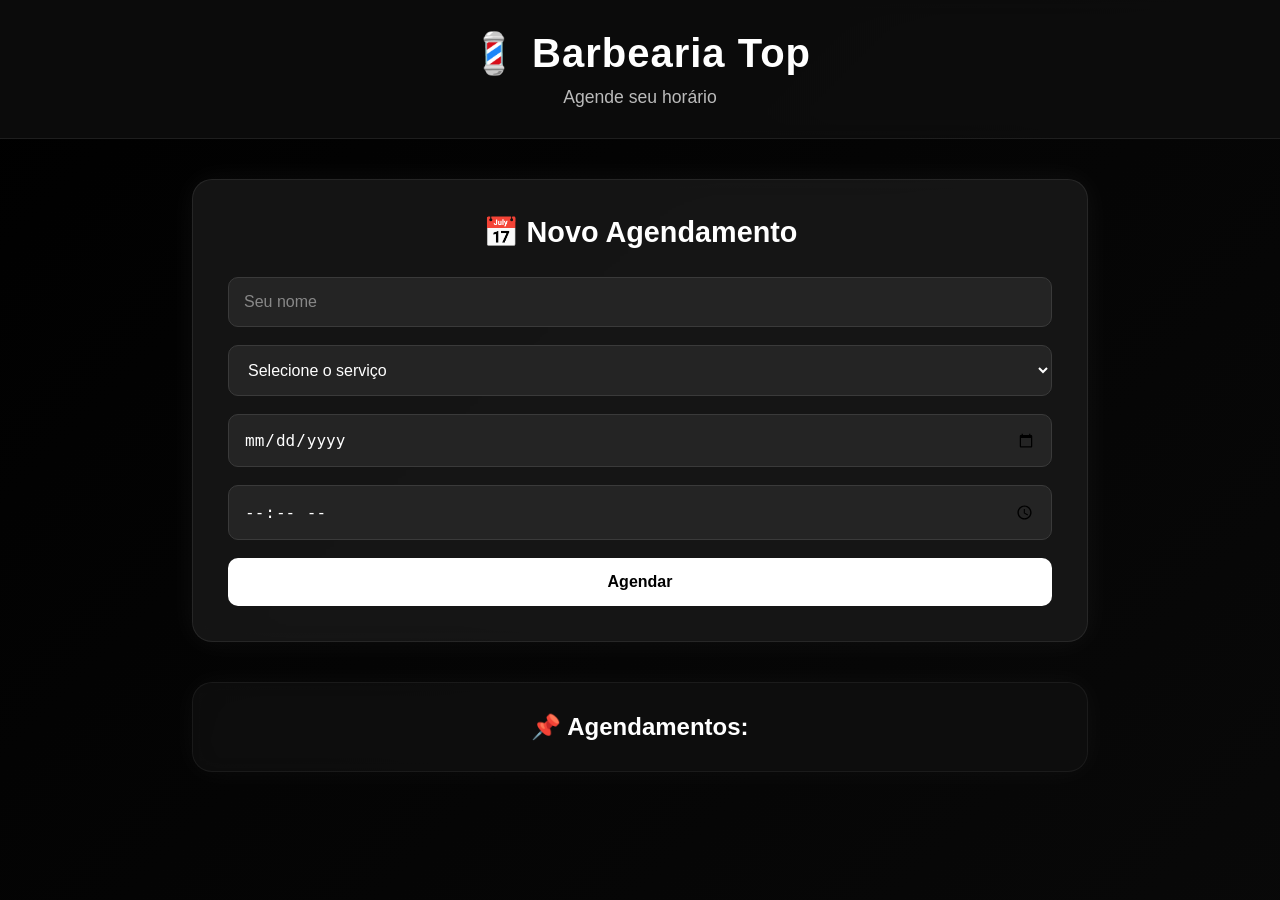
<file: index.html>
<!DOCTYPE html> <!-- Declara que este é um documento HTML5 -->
<html lang="pt-BR"> <!-- Define o idioma da página como português do Brasil -->
<head>
    <meta charset="UTF-8"> <!-- Define a codificação de caracteres da página -->
    <meta name="viewport" content="width=device-width, initial-scale=1.0"> <!-- Responsivo para dispositivos móveis -->
    <title>Barbearia Top - Agendamento</title> <!-- Título que aparece na aba do navegador -->
    <link rel="stylesheet" href="style.css"> <!-- Conecta o arquivo CSS externo -->
</head>
<body>
    <header>
        <h1>💈 Barbearia Top</h1> <!-- Nome da barbearia -->
        <p>Agende seu horário</p> <!-- Descrição ou instrução para o usuário -->
    </header>

    <!-- Seção do formulário de agendamento -->
    <section class="formulario">
        <h2>📅 Novo Agendamento</h2> <!-- Título do formulário -->

        <!-- Campo para o nome do cliente -->
        <input type="text" id="nome" placeholder="Seu nome">
        
        <!-- Campo para escolher o serviço -->
        <select id="servico">
            <option value="">Selecione o serviço</option>
            <option value="Corte de Cabelo">Corte de Cabelo</option>
            <option value="Barba">Barba</option>
            <option value="Corte + Barba">Corte + Barba</option>
        </select>

        <!-- Campo para escolher a data do agendamento -->
        <input type="date" id="data">
        <!-- Campo para escolher o horário do agendamento -->
        <input type="time" id="hora">

        <!-- Botão que chama a função 'agendar' quando clicado -->
        <button onclick="agendar()">Agendar</button>
    </section>

    <!-- Seção onde os agendamentos realizados serão exibidos -->
    <section class="agendamentos" id="listaAgendamentos">
        <h2>📌 Agendamentos:</h2>
        <!-- Os cards de agendamento aparecem aqui dinamicamente via JavaScript -->
    </section>
 

    <!-- Conecta o arquivo JavaScript externo -->
    <script src="script.js"></script>
</body>
</html>
</file>
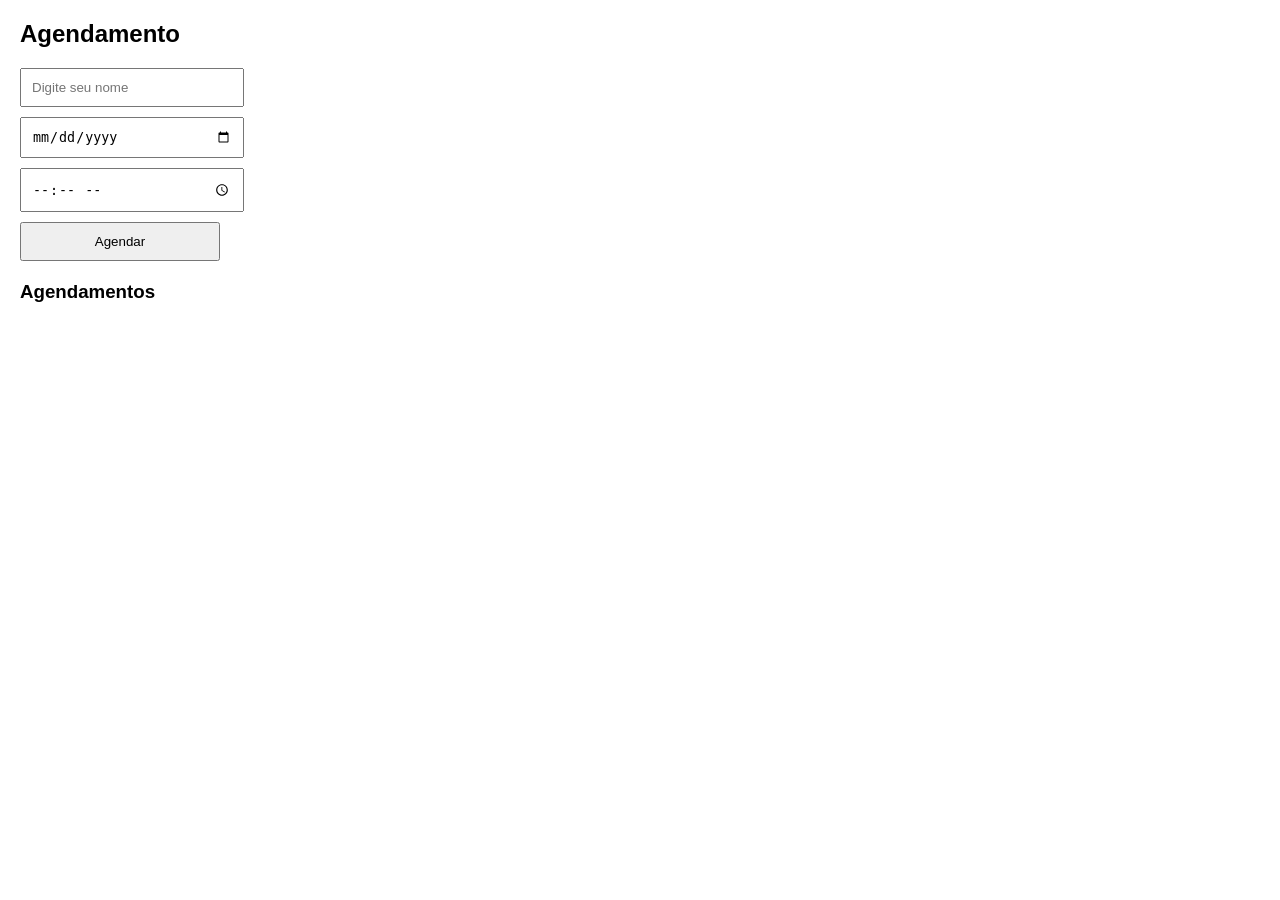
<file: teste.html>
<!DOCTYPE html>
<html lang="pt-br">
<head>
    <meta charset="UTF-8">
    <meta name="viewport" content="width=device-width, initial-scale=1.0">
    <title>Agendamento</title>
</head>
<body>
    <style>
        body {
            font-family: Arial, sans-serif;
            margin: 20px;
        }
        input, button {
            display: block;
            margin: 10px 0;
            padding: 10px;
            width: 200px;
        }
        .agendamento {
            margin-top: 20px;
        }
    </style>
    <h2>Agendamento</h2>
    <input type="text" id="nome" placeholder="Digite seu nome">
    <input type="date" id="data" placeholder="Data do agendamento">
    <input type="time" id="horario" placeholder="Horário do agendamento">
    <button onclick="agendar()"">Agendar</button>
    <div class="agendamento" id="ListadeAgendamentos">
        <h3>Agendamentos</h3>
    </div>
    <script>
        function agendar() {
            const nome = document.getElementById('nome').value;
            const data = document.getElementById('data').value;
            const horario = document.getElementById('horario').value;

            if (nome && data && horario) {
                const agendamento = `${nome} - ${data} às ${horario}`;
                const lista = document.getElementById('ListadeAgendamentos');
                const item = document.createElement('p');
                item.textContent = agendamento;
                lista.appendChild(item);

                // Limpar os campos após o agendamento
                document.getElementById('nome').value = '';
                document.getElementById('data').value = '';
                document.getElementById('horario').value = '';
            } else {
                alert('Por favor, preencha todos os campos para agendar.');
            }
        }
    </script>
</body>
</html>
</file>
<file: style.css>
/* =========================
   RESET
========================= */

* {
    margin: 0;
    padding: 0;
    box-sizing: border-box;
}

/* =========================
   BODY
========================= */

body {
    font-family: 'Arial', sans-serif;

    background:
        linear-gradient(
            135deg,
            #000000,
            #111111,
            #1a1a1a
        );

    background-size: 400% 400%;

    animation: backgroundMove 12s ease infinite;

    color: #ffffff;

    min-height: 100vh;

    text-align: center;

    padding-bottom: 50px;
}

/* Fundo animado */
@keyframes backgroundMove {
    0% {
        background-position: 0% 50%;
    }

    50% {
        background-position: 100% 50%;
    }

    100% {
        background-position: 0% 50%;
    }
}

/* =========================
   ANIMAÇÕES
========================= */

@keyframes fadeUp {
    from {
        opacity: 0;
        transform: translateY(25px);
    }

    to {
        opacity: 1;
        transform: translateY(0);
    }
}

@keyframes glow {
    0% {
        box-shadow:
            0 0 5px rgba(255,255,255,0.05);
    }

    50% {
        box-shadow:
            0 0 20px rgba(255,255,255,0.15);
    }

    100% {
        box-shadow:
            0 0 5px rgba(255,255,255,0.05);
    }
}

/* =========================
   HEADER
========================= */

header {
    background: rgba(17,17,17,0.7);

    backdrop-filter: blur(12px);

    border-bottom:
        1px solid rgba(255,255,255,0.08);

    padding: 30px;

    animation: fadeUp 0.7s ease;
}

header h1 {
    font-size: 2.5rem;

    letter-spacing: 1px;

    margin-bottom: 10px;
}

header p {
    color: #bbbbbb;

    font-size: 1.1rem;
}

/* =========================
   FORMULÁRIO
========================= */

.formulario {
    width: 70%;
    max-width: 1000px;

    margin: 40px auto;

    padding: 35px;

    border-radius: 20px;

    background: rgba(28,28,28,0.72);

    backdrop-filter: blur(14px);

    border:
        1px solid rgba(255,255,255,0.08);

    box-shadow:
        0 0 30px rgba(255,255,255,0.05);

    display: flex;
    flex-direction: column;
    gap: 18px;

    animation: fadeUp 0.9s ease;

    transition:
        transform 0.3s ease,
        box-shadow 0.3s ease;
}

.formulario:hover {
    transform: translateY(-4px);

    box-shadow:
        0 0 40px rgba(255,255,255,0.08);
}

.formulario h2 {
    font-size: 1.8rem;

    margin-bottom: 10px;
}

/* =========================
   INPUTS
========================= */

input,
select {
    width: 100%;

    padding: 15px;

    border-radius: 10px;

    border:
        1px solid #3a3a3a;

    background: rgba(40,40,40,0.8);

    color: white;

    font-size: 1rem;

    transition:
        0.3s ease;
}

input:focus,
select:focus {
    outline: none;

    border-color: white;

    transform: scale(1.01);

    box-shadow:
        0 0 15px rgba(255,255,255,0.12);
}

/* Placeholder */
input::placeholder {
    color: #888;
}

/* =========================
   BOTÃO
========================= */

button {
    position: relative;

    overflow: hidden;

    padding: 15px;

    border: none;

    border-radius: 10px;

    background: white;

    color: black;

    font-weight: bold;

    font-size: 1rem;

    cursor: pointer;

    transition:
        transform 0.25s ease,
        box-shadow 0.25s ease,
        background 0.25s ease;
}

button:hover {
    transform: translateY(-3px);

    background: #e9e9e9;

    box-shadow:
        0 10px 25px rgba(255,255,255,0.15);
}

button:active {
    transform: scale(0.97);
}

/* Brilho animado */
button::before {
    content: "";

    position: absolute;

    top: 0;
    left: -100%;

    width: 100%;
    height: 100%;

    background:
        linear-gradient(
            120deg,
            transparent,
            rgba(255,255,255,0.5),
            transparent
        );

    transition: 0.7s;
}

button:hover::before {
    left: 100%;
}

/* =========================
   CONTAINER AGENDA
========================= */

.agendamentos {
    width: 70%;

    margin: 40px auto;

    padding: 30px;

    border-radius: 20px;

    background: rgba(17,17,17,0.75);

    backdrop-filter: blur(12px);

    border:
        1px solid rgba(255,255,255,0.06);

    box-shadow:
        0 0 30px rgba(255,255,255,0.04);

    animation: fadeUp 1s ease;
}

/* =========================
   CARDS
========================= */

.agendamento-card {
    position: relative;

    overflow: hidden;

    background: rgba(34,34,34,0.85);

    margin: 18px 0;

    padding: 22px;

    border-radius: 15px;

    text-align: left;

    border-left: 5px solid white;

    animation: fadeUp 0.5s ease;

    transition:
        transform 0.3s ease,
        background 0.3s ease,
        box-shadow 0.3s ease;
}

/* Glow lateral */
.agendamento-card::before {
    content: "";

    position: absolute;

    top: 0;
    left: 0;

    width: 5px;
    height: 100%;

    background:
        linear-gradient(
            to bottom,
            #ffffff,
            #777777,
            #ffffff
        );

    animation: glow 3s infinite;
}

.agendamento-card:hover {
    transform:
        translateY(-5px)
        scale(1.01);

    background: rgba(45,45,45,0.95);

    box-shadow:
        0 15px 30px rgba(255,255,255,0.08);
}

/* Textos */
.agendamento-card p {
    margin: 8px 0;

    color: #dddddd;

    line-height: 1.5;
}

.agendamento-card strong {
    color: white;
}

/* =========================
   SCROLLBAR
========================= */

::-webkit-scrollbar {
    width: 10px;
}

::-webkit-scrollbar-track {
    background: #111;
}

::-webkit-scrollbar-thumb {
    background: #555;

    border-radius: 10px;
}

::-webkit-scrollbar-thumb:hover {
    background: #777;
}

/* =========================
   RESPONSIVO
========================= */

@media (max-width: 768px) {

    .formulario,
    .agendamentos {
        width: 92%;
    }

    header h1 {
        font-size: 2rem;
    }

    .formulario {
        padding: 25px;
    }

    .agendamento-card {
        padding: 18px;
    }
}
</file>
